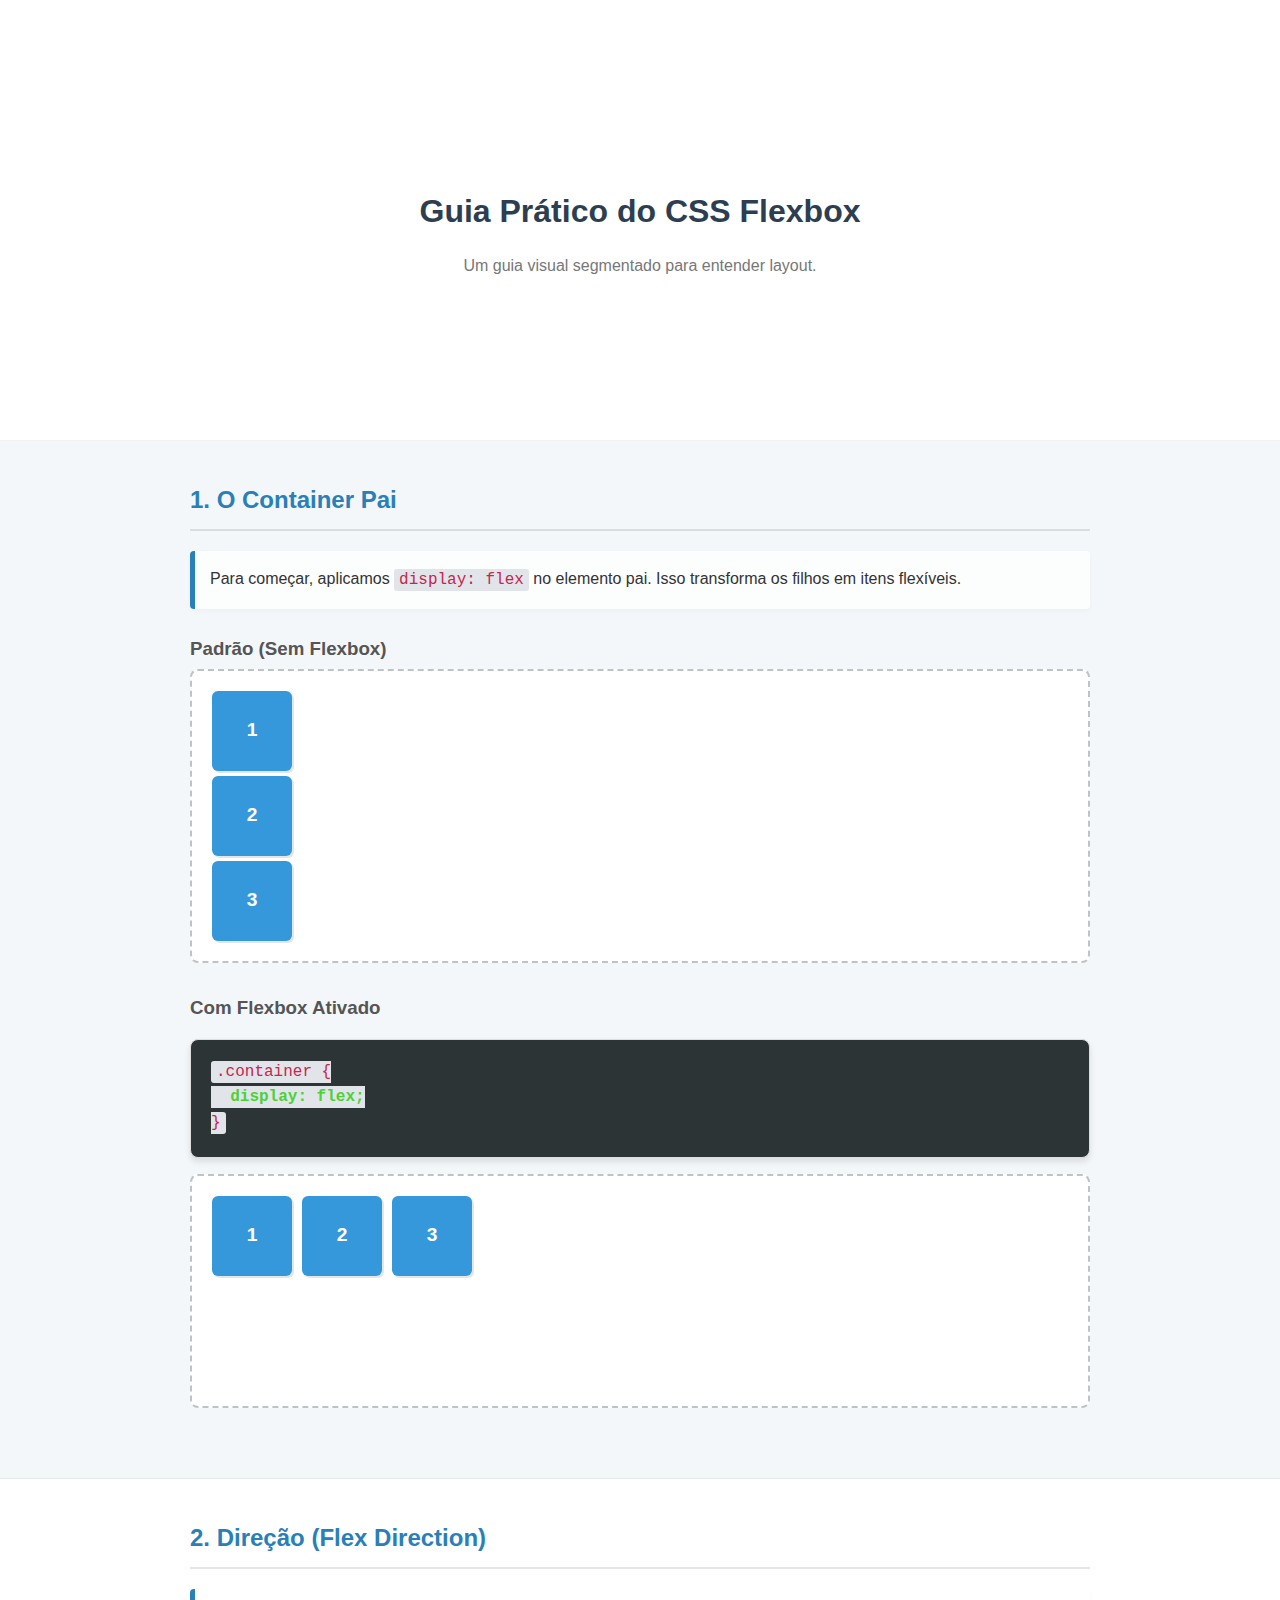
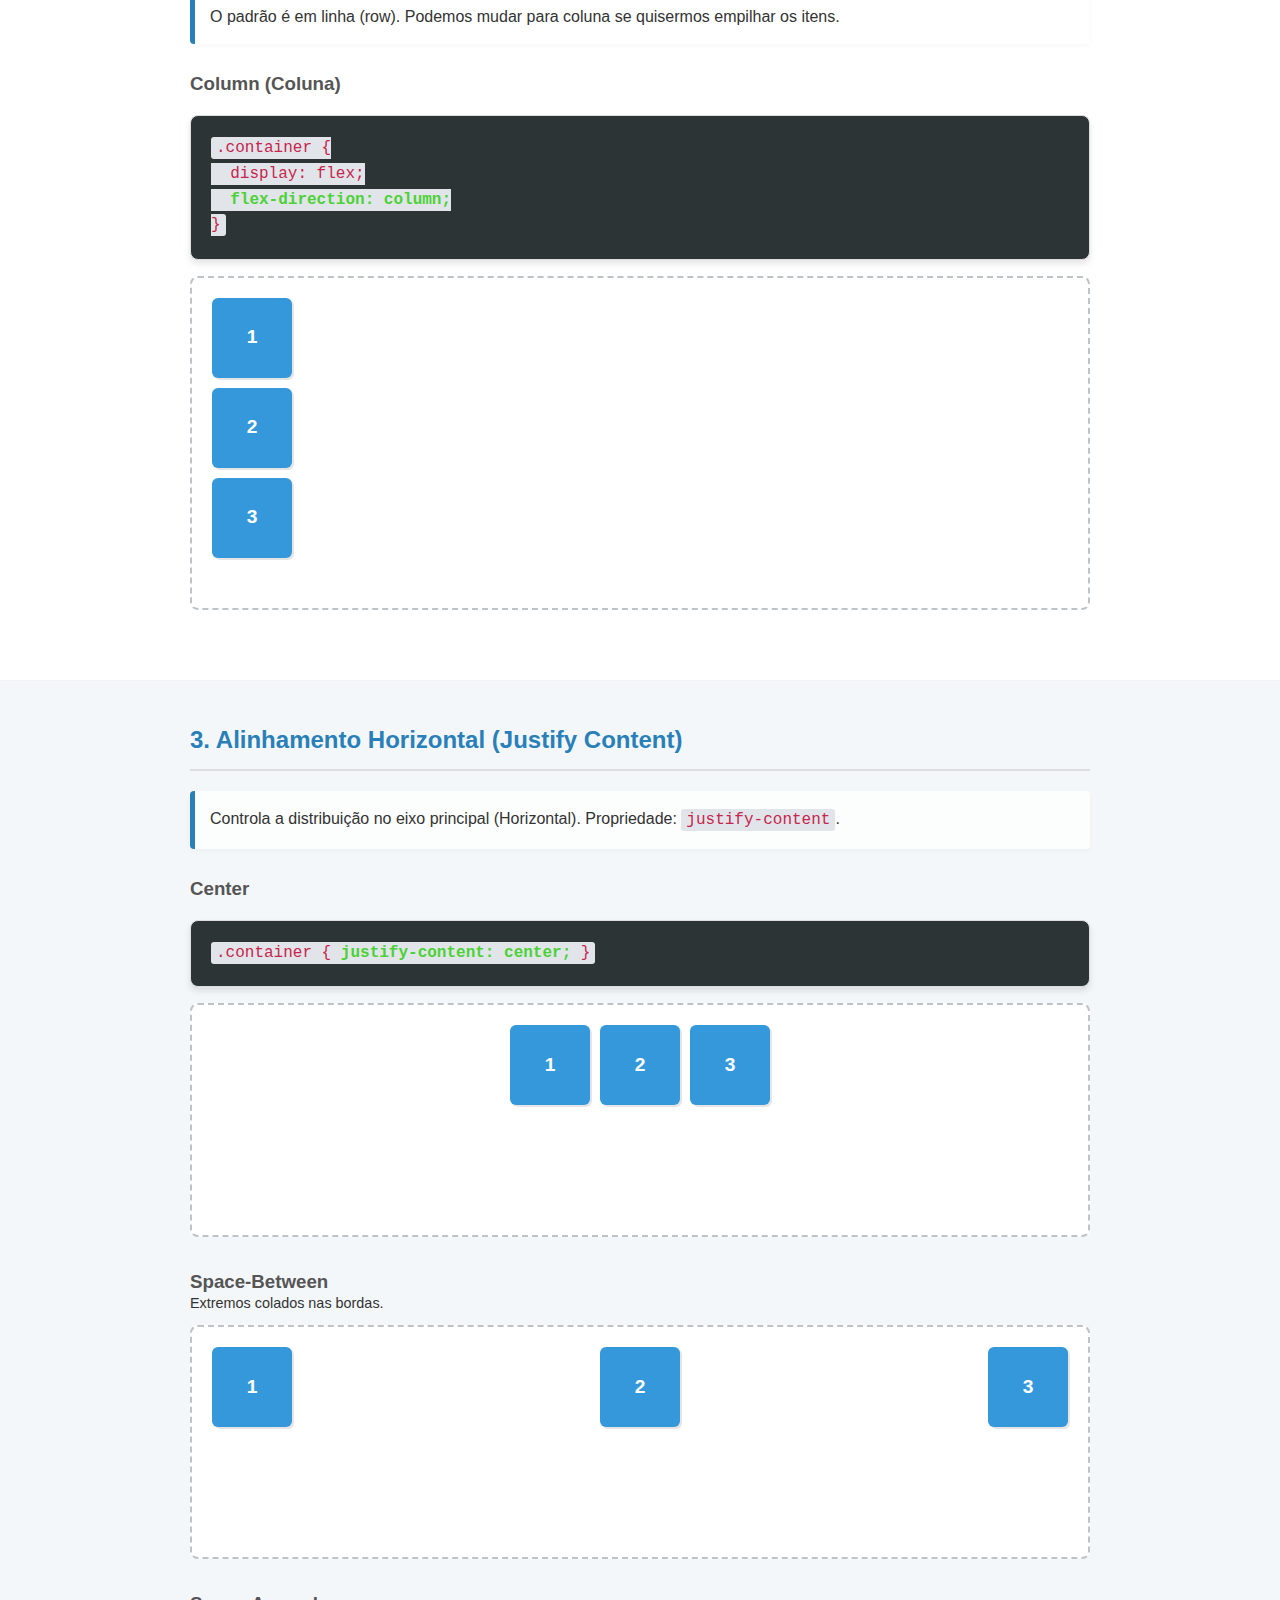
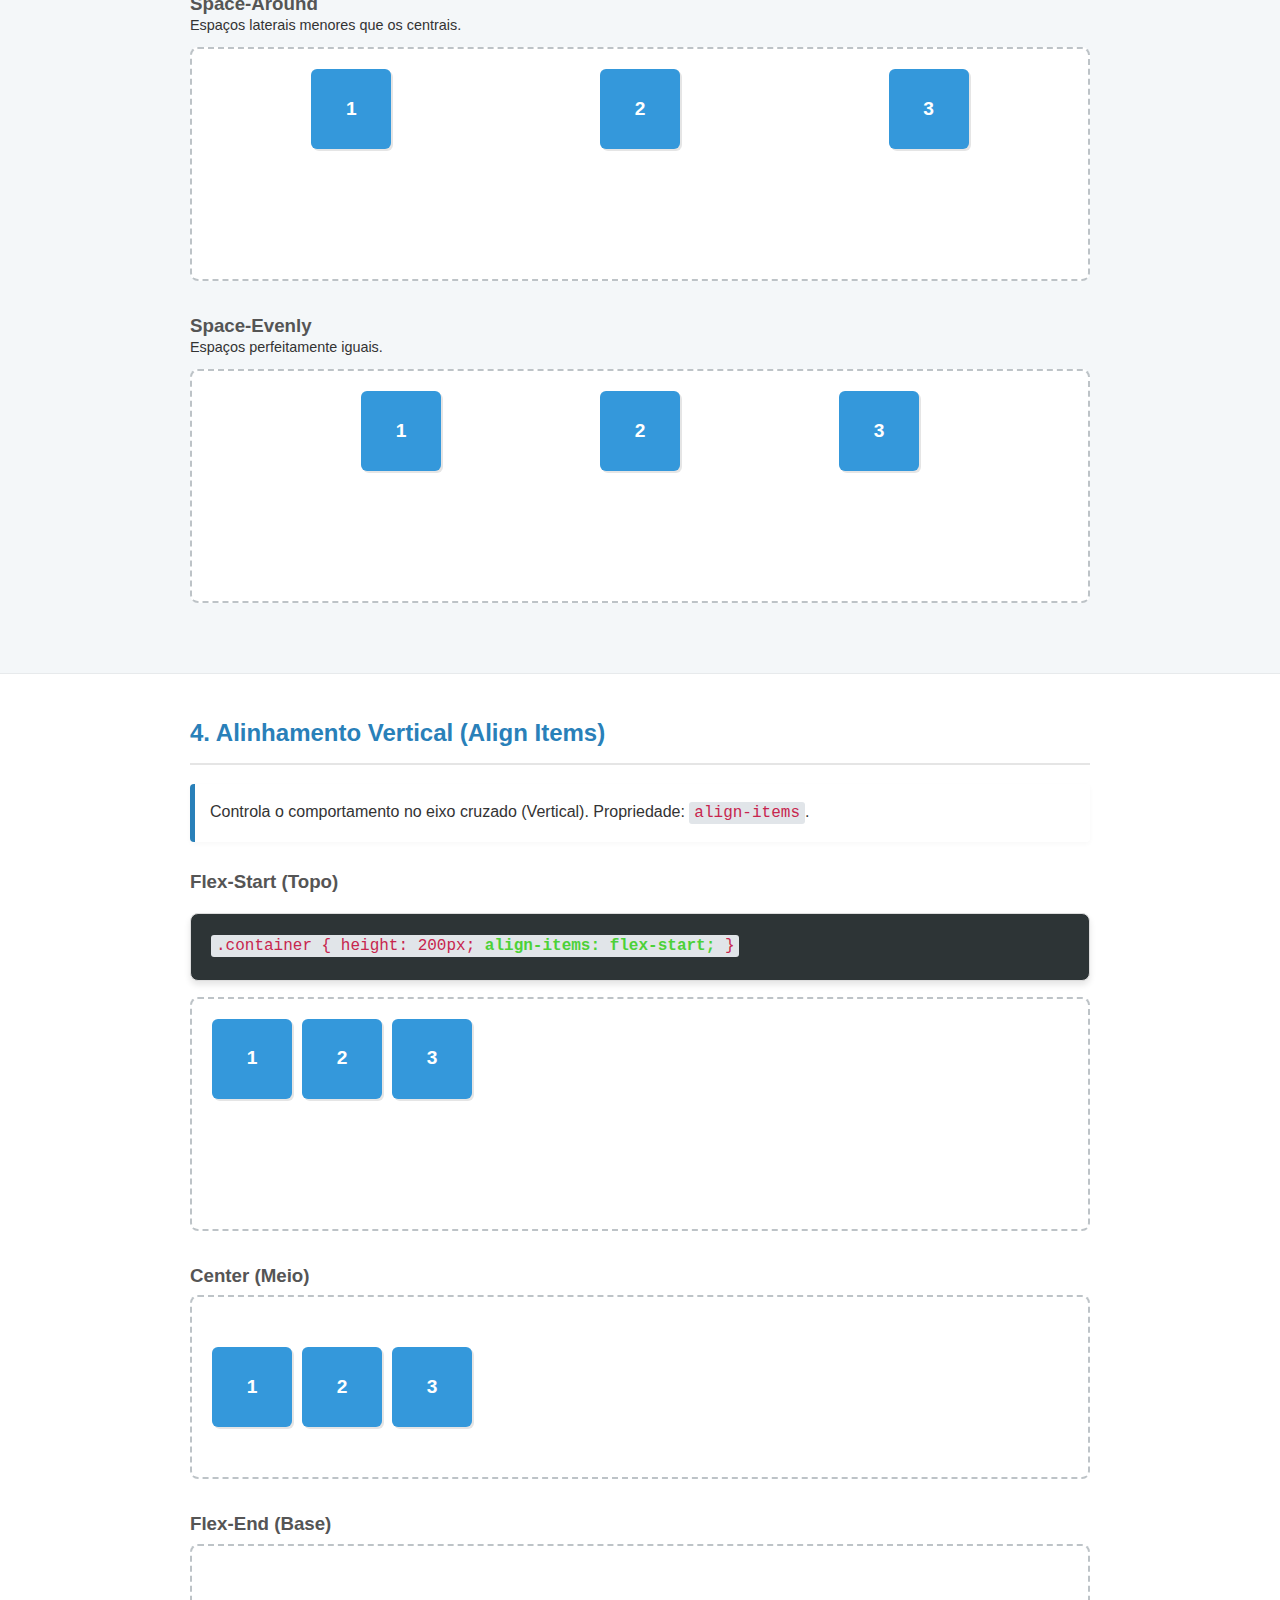
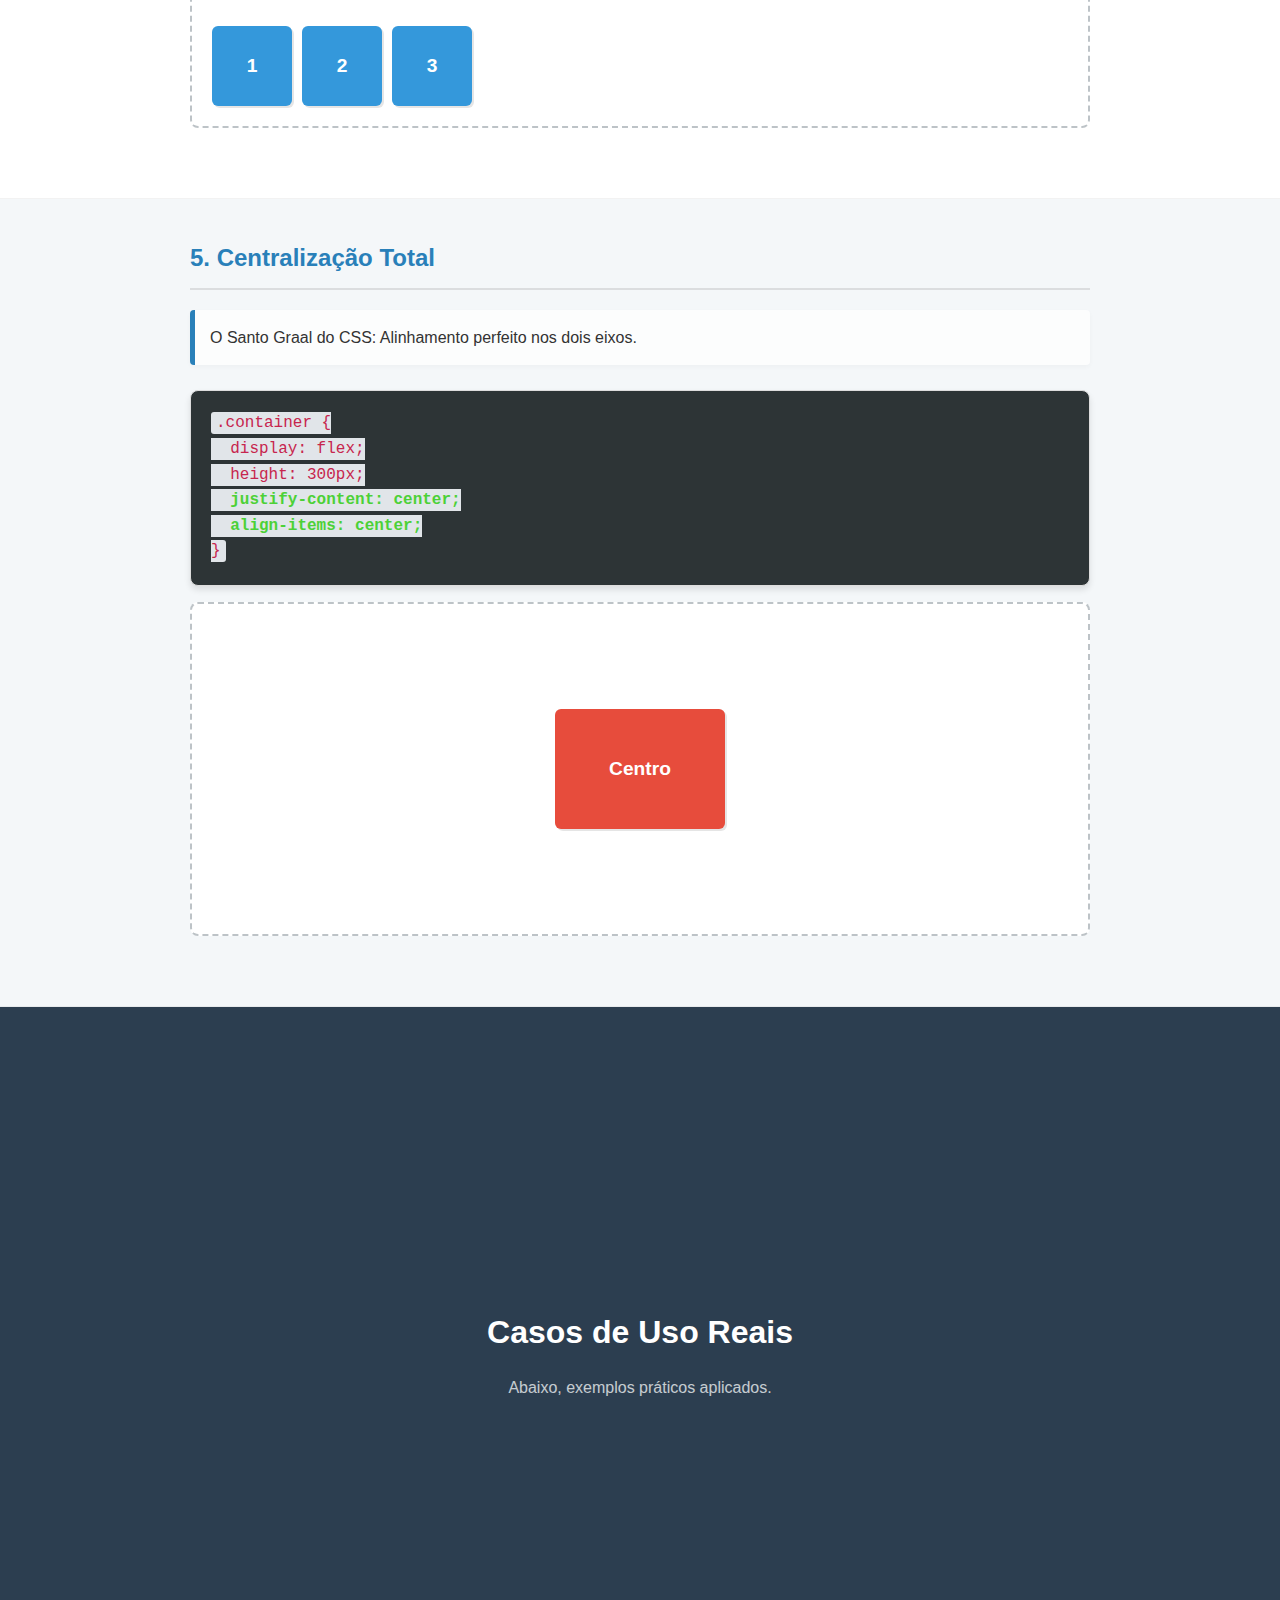
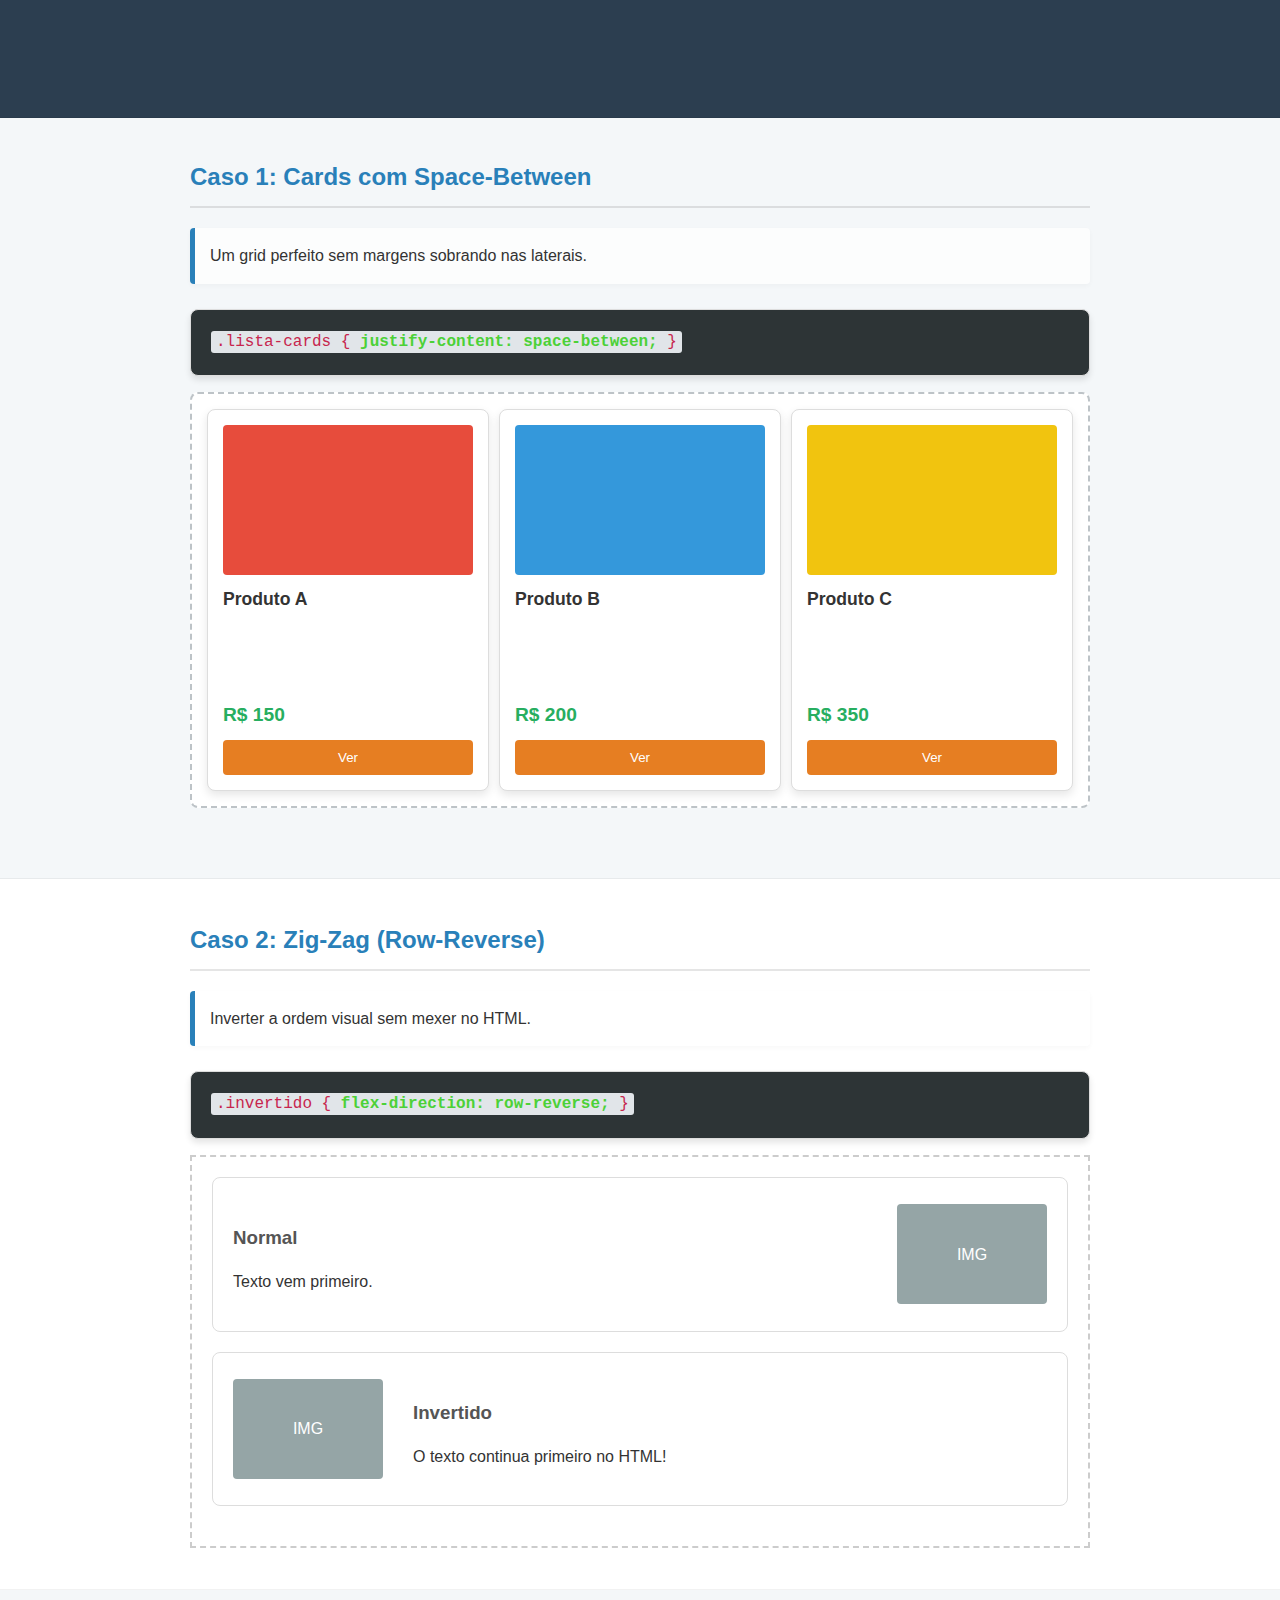
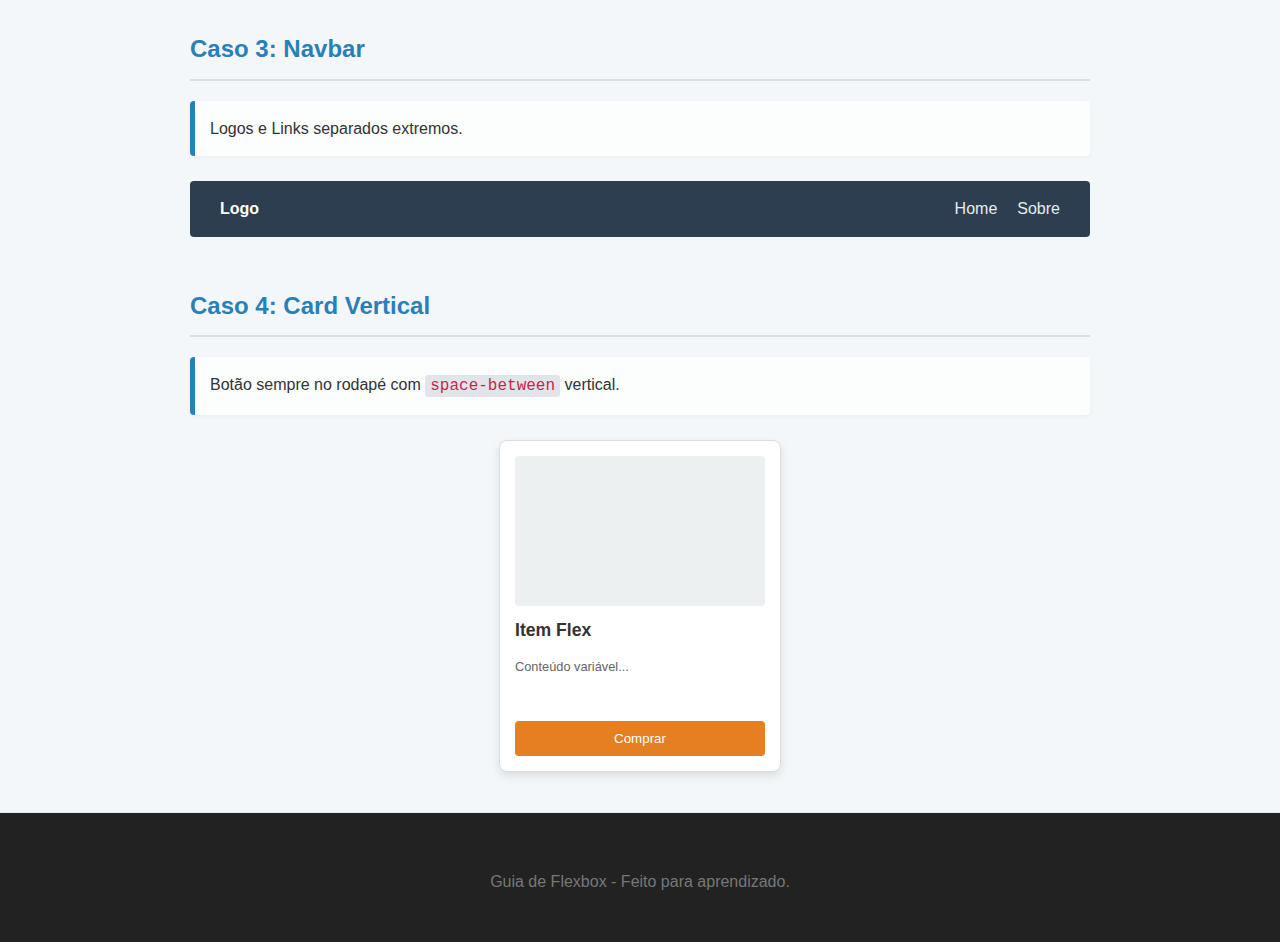
<file: Flexbox/index.html>
<!DOCTYPE html>
<html lang="pt-br">
  <head>
    <meta charset="UTF-8" />
    <meta name="viewport" content="width=device-width, initial-scale=1.0" />
    <title>Guia Visual de Flexbox CSS</title>
    <style>
      /* --- ESTILOS GERAIS (Reset e Tipografia) --- */
      body {
        font-family: "Segoe UI", Tahoma, Geneva, Verdana, sans-serif;
        line-height: 1.6;
        color: #333;
        margin: 0; /* Importante para as seções irem até a borda */
        padding: 0;
        background-color: #fff;
      }

      /* --- ESTRUTURA DE SEÇÕES (NOVO) --- */
      section.topic {
        min-height: 70vh; /* Ocupa pelo menos 70% da altura da tela */
        display: flex;
        flex-direction: column;
        justify-content: center; /* Centraliza verticalmente o conteúdo */
        padding: 40px 20px;
        border-bottom: 1px solid rgba(0, 0, 0, 0.05);
      }

      /* Cores Alternadas Suaves */
      section.topic:nth-of-type(odd) {
        background-color: #ffffff; /* Branco */
      }
      section.topic:nth-of-type(even) {
        background-color: #f4f7f9; /* Azul acinzentado muito suave */
      }

      /* Container interno para limitar a largura do texto */
      .topic-content {
        max-width: 900px;
        margin: 0 auto;
        width: 100%;
      }

      /* Títulos */
      h1 {
        color: #2c3e50;
        text-align: center;
        margin: 0 0 10px 0;
      }
      h1.main-title {
        padding-top: 40px;
      }
      h2 {
        color: #2980b9;
        border-bottom: 2px solid rgba(0, 0, 0, 0.1);
        padding-bottom: 10px;
        margin-top: 0; /* O padding da section já cuida do espaço */
      }
      h3 {
        color: #555;
        margin-bottom: 5px;
        margin-top: 25px;
      }

      p.desc {
        margin-bottom: 25px;
        background: rgba(255, 255, 255, 0.7); /* Transparência para funcionar em qualquer fundo */
        padding: 15px;
        border-left: 5px solid #2980b9;
        border-radius: 4px;
        box-shadow: 0 2px 5px rgba(0, 0, 0, 0.03);
      }

      /* --- CÓDIGO (Alto Contraste) --- */
      code {
        background: #e1e5e9;
        padding: 2px 5px;
        border-radius: 3px;
        font-family: "Consolas", "Monaco", monospace;
        color: #c7254e;
      }
      pre {
        background: #2d3436; /* Fundo escuro para destacar mais */
        border: 1px solid #ddd;
        color: #f5f6fa; /* Texto claro */
        padding: 20px;
        border-radius: 8px;
        overflow-x: auto;
        font-family: "Consolas", "Monaco", monospace;
        font-size: 1rem;
        box-shadow: 0 4px 6px rgba(0, 0, 0, 0.1);
      }
      .highlight {
        color: #4cd137;
        font-weight: bold;
      } /* Verde neon para destaque no fundo escuro */
      .comment {
        color: #aaa;
        font-style: italic;
      }

      /* --- CAIXAS DE DEMONSTRAÇÃO --- */
      .demo-container {
        background-color: #fff;
        border: 2px dashed #bdc3c7;
        margin-bottom: 30px;
        padding: 15px;
        min-height: 200px;
        border-radius: 8px;
      }

      .item {
        background-color: #3498db;
        color: white;
        font-weight: bold;
        font-size: 1.2rem;
        padding: 10px;
        margin: 5px;
        text-align: center;
        border-radius: 6px;
        box-shadow: 2px 2px 0px rgba(0, 0, 0, 0.1);
        width: 60px;
        height: 60px;
        display: flex;
        justify-content: center;
        align-items: center;
      }

      /* --- CLASSES FLEXBOX --- */
      .flex-active {
        display: flex;
      }
      .column {
        flex-direction: column;
      }
      .jc-center {
        justify-content: center;
      }
      .jc-end {
        justify-content: flex-end;
      }
      .jc-space-between {
        justify-content: space-between;
      }
      .jc-space-around {
        justify-content: space-around;
      }
      .jc-space-evenly {
        justify-content: space-evenly;
      }
      .ai-start {
        align-items: flex-start;
      }
      .ai-center {
        align-items: center;
      }
      .ai-end {
        align-items: flex-end;
      }

      /* --- ESTILOS DOS CASOS DE USO --- */
      .card-row {
        display: flex;
        justify-content: space-between;
      }
      .card-row .product-card {
        margin: 0;
        width: 30%;
        max-width: 250px;
      }

      .feature-container {
        display: flex;
        align-items: center;
        background: #fff;
        border: 1px solid #ddd;
        margin-bottom: 20px;
        padding: 20px;
        gap: 30px;
        border-radius: 8px;
      }
      .feature-text {
        flex: 1;
      }
      .feature-img {
        width: 150px;
        height: 100px;
        background: #95a5a6;
        display: flex;
        align-items: center;
        justify-content: center;
        color: white;
        border-radius: 4px;
      }
      .reverse {
        flex-direction: row-reverse;
      }

      .navbar-demo {
        display: flex;
        justify-content: space-between;
        align-items: center;
        background-color: #2c3e50;
        color: white;
        padding: 15px 30px;
        border-radius: 4px;
      }
      .nav-links {
        display: flex;
        gap: 20px;
        list-style: none;
        margin: 0;
        padding: 0;
      }
      .nav-links li {
        cursor: pointer;
        opacity: 0.9;
      }

      .product-card {
        display: flex;
        flex-direction: column;
        justify-content: space-between;
        width: 250px;
        height: 350px;
        background: white;
        border: 1px solid #ddd;
        padding: 15px;
        margin: 0 auto;
        border-radius: 8px;
        box-shadow: 0 4px 10px rgba(0, 0, 0, 0.1);
      }
      .p-img {
        height: 150px;
        background: #ecf0f1;
        border-radius: 4px;
        margin-bottom: 10px;
      }
      .p-title {
        font-weight: bold;
        font-size: 1.1em;
        margin-bottom: 5px;
      }
      .p-price {
        color: #27ae60;
        font-weight: bold;
        font-size: 1.2em;
      }
      .p-btn {
        background: #e67e22;
        color: white;
        border: none;
        padding: 10px;
        border-radius: 4px;
        cursor: pointer;
        margin-top: 10px;
      }
    </style>
  </head>
  <body>
    <!-- INTRO -->
    <section class="topic" style="min-height: 40vh">
      <div class="topic-content">
        <h1 class="main-title">Guia Prático do CSS Flexbox</h1>
        <p style="text-align: center; color: #777">Um guia visual segmentado para entender layout.</p>
      </div>
    </section>

    <!-- TÓPICO 1 -->
    <section class="topic">
      <div class="topic-content">
        <h2>1. O Container Pai</h2>
        <p class="desc">Para começar, aplicamos <code>display: flex</code> no elemento pai. Isso transforma os filhos em itens flexíveis.</p>

        <h3>Padrão (Sem Flexbox)</h3>
        <div class="demo-container">
          <div class="item">1</div>
          <div class="item">2</div>
          <div class="item">3</div>
        </div>

        <h3>Com Flexbox Ativado</h3>
        <pre><code>.container {
  <span class="highlight">display: flex;</span>
}</code></pre>
        <div class="demo-container flex-active">
          <div class="item">1</div>
          <div class="item">2</div>
          <div class="item">3</div>
        </div>
      </div>
    </section>

    <!-- TÓPICO 2 -->
    <section class="topic">
      <div class="topic-content">
        <h2>2. Direção (Flex Direction)</h2>
        <p class="desc">O padrão é em linha (row). Podemos mudar para coluna se quisermos empilhar os itens.</p>

        <h3>Column (Coluna)</h3>
        <pre><code>.container {
  display: flex;
  <span class="highlight">flex-direction: column;</span>
}</code></pre>
        <div class="demo-container flex-active column" style="height: 300px">
          <div class="item">1</div>
          <div class="item">2</div>
          <div class="item">3</div>
        </div>
      </div>
    </section>

    <!-- TÓPICO 3 -->
    <section class="topic">
      <div class="topic-content">
        <h2>3. Alinhamento Horizontal (Justify Content)</h2>
        <p class="desc">Controla a distribuição no eixo principal (Horizontal). Propriedade: <code>justify-content</code>.</p>

        <h3>Center</h3>
        <pre><code>.container { <span class="highlight">justify-content: center;</span> }</code></pre>
        <div class="demo-container flex-active jc-center">
          <div class="item">1</div>
          <div class="item">2</div>
          <div class="item">3</div>
        </div>

        <h3>Space-Between</h3>
        <p style="font-size: 0.9em; margin-top: -10px; margin-bottom: 10px">Extremos colados nas bordas.</p>
        <div class="demo-container flex-active jc-space-between">
          <div class="item">1</div>
          <div class="item">2</div>
          <div class="item">3</div>
        </div>

        <h3>Space-Around</h3>
        <p style="font-size: 0.9em; margin-top: -10px; margin-bottom: 10px">Espaços laterais menores que os centrais.</p>
        <div class="demo-container flex-active jc-space-around">
          <div class="item">1</div>
          <div class="item">2</div>
          <div class="item">3</div>
        </div>

        <h3>Space-Evenly</h3>
        <p style="font-size: 0.9em; margin-top: -10px; margin-bottom: 10px">Espaços perfeitamente iguais.</p>
        <div class="demo-container flex-active jc-space-evenly">
          <div class="item">1</div>
          <div class="item">2</div>
          <div class="item">3</div>
        </div>
      </div>
    </section>

    <!-- TÓPICO 4 -->
    <section class="topic">
      <div class="topic-content">
        <h2>4. Alinhamento Vertical (Align Items)</h2>
        <p class="desc">Controla o comportamento no eixo cruzado (Vertical). Propriedade: <code>align-items</code>.</p>

        <h3>Flex-Start (Topo)</h3>
        <pre><code>.container { height: 200px; <span class="highlight">align-items: flex-start;</span> }</code></pre>
        <div class="demo-container flex-active ai-start">
          <div class="item">1</div>
          <div class="item">2</div>
          <div class="item">3</div>
        </div>

        <h3>Center (Meio)</h3>
        <div class="demo-container flex-active ai-center" style="min-height: 150px">
          <div class="item">1</div>
          <div class="item">2</div>
          <div class="item">3</div>
        </div>

        <h3>Flex-End (Base)</h3>
        <div class="demo-container flex-active ai-end" style="min-height: 150px">
          <div class="item">1</div>
          <div class="item">2</div>
          <div class="item">3</div>
        </div>
      </div>
    </section>

    <!-- TÓPICO 5 -->
    <section class="topic">
      <div class="topic-content">
        <h2>5. Centralização Total</h2>
        <p class="desc">O Santo Graal do CSS: Alinhamento perfeito nos dois eixos.</p>
        <pre><code>.container {
  display: flex;
  height: 300px;
  <span class="highlight">justify-content: center;</span>
  <span class="highlight">align-items: center;</span>
}</code></pre>
        <div class="demo-container flex-active jc-center ai-center" style="height: 300px">
          <div class="item" style="background-color: #e74c3c; width: 150px; height: 100px">Centro</div>
        </div>
      </div>
    </section>

    <!-- CASOS DE USO -->
    <section class="topic" style="background-color: #2c3e50; color: #ecf0f1">
      <div class="topic-content">
        <h1 style="color: #fff">Casos de Uso Reais</h1>
        <p style="text-align: center; opacity: 0.8">Abaixo, exemplos práticos aplicados.</p>
      </div>
    </section>

    <!-- CASO 1 -->
    <section class="topic">
      <div class="topic-content">
        <h2>Caso 1: Cards com Space-Between</h2>
        <p class="desc">Um grid perfeito sem margens sobrando nas laterais.</p>

        <pre><code>.lista-cards { <span class="highlight">justify-content: space-between;</span> }</code></pre>

        <div class="demo-container" style="display: flex; align-items: center">
          <div class="card-row" style="width: 100%">
            <div class="product-card">
              <div>
                <div class="p-img" style="background: #e74c3c"></div>
                <div class="p-title">Produto A</div>
              </div>
              <div>
                <div class="p-price">R$ 150</div>
                <button class="p-btn" style="width: 100%">Ver</button>
              </div>
            </div>
            <div class="product-card">
              <div>
                <div class="p-img" style="background: #3498db"></div>
                <div class="p-title">Produto B</div>
              </div>
              <div>
                <div class="p-price">R$ 200</div>
                <button class="p-btn" style="width: 100%">Ver</button>
              </div>
            </div>
            <div class="product-card">
              <div>
                <div class="p-img" style="background: #f1c40f"></div>
                <div class="p-title">Produto C</div>
              </div>
              <div>
                <div class="p-price">R$ 350</div>
                <button class="p-btn" style="width: 100%">Ver</button>
              </div>
            </div>
          </div>
        </div>
      </div>
    </section>

    <!-- CASO 2 -->
    <section class="topic">
      <div class="topic-content">
        <h2>Caso 2: Zig-Zag (Row-Reverse)</h2>
        <p class="desc">Inverter a ordem visual sem mexer no HTML.</p>

        <pre><code>.invertido { <span class="highlight">flex-direction: row-reverse;</span> }</code></pre>

        <div style="border: 2px dashed #ccc; padding: 20px; background: #fff">
          <div class="feature-container">
            <div class="feature-text">
              <h3>Normal</h3>
              <p>Texto vem primeiro.</p>
            </div>
            <div class="feature-img">IMG</div>
          </div>
          <div class="feature-container reverse">
            <div class="feature-text">
              <h3>Invertido</h3>
              <p>O texto continua primeiro no HTML!</p>
            </div>
            <div class="feature-img">IMG</div>
          </div>
        </div>
      </div>
    </section>

    <!-- CASO 3 & 4 (Agrupados para finalizar) -->
    <section class="topic">
      <div class="topic-content">
        <h2>Caso 3: Navbar</h2>
        <p class="desc">Logos e Links separados extremos.</p>
        <nav class="navbar-demo">
          <div style="font-weight: bold">Logo</div>
          <ul class="nav-links">
            <li>Home</li>
            <li>Sobre</li>
          </ul>
        </nav>

        <h2 style="margin-top: 50px">Caso 4: Card Vertical</h2>
        <p class="desc">Botão sempre no rodapé com <code>space-between</code> vertical.</p>
        <div class="product-card" style="margin: 0 auto; height: 300px">
          <div>
            <div class="p-img"></div>
            <div class="p-title">Item Flex</div>
            <p style="font-size: 0.8em; color: #666">Conteúdo variável...</p>
          </div>
          <button class="p-btn">Comprar</button>
        </div>
      </div>
    </section>

    <footer style="text-align: center; padding: 40px; background: #222; color: #777">
      <p>Guia de Flexbox - Feito para aprendizado.</p>
    </footer>
  </body>
</html>
</file>
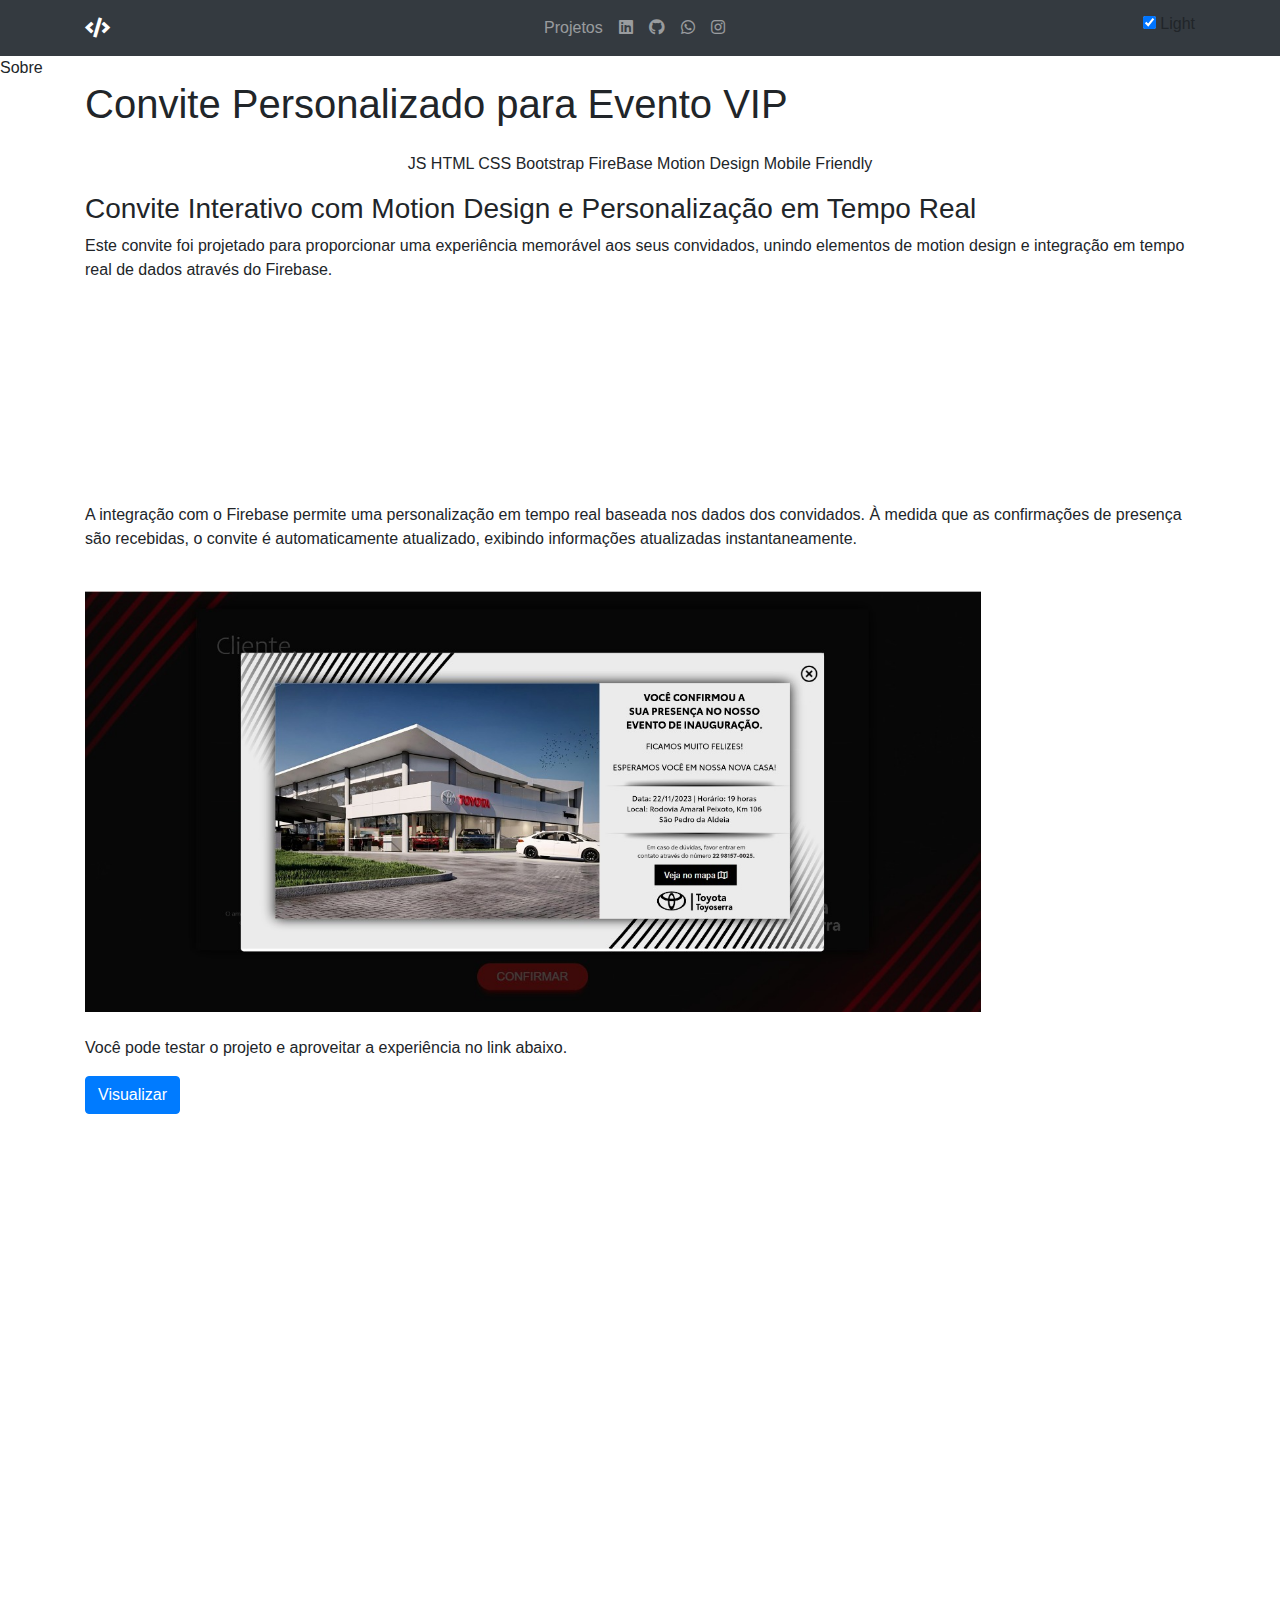
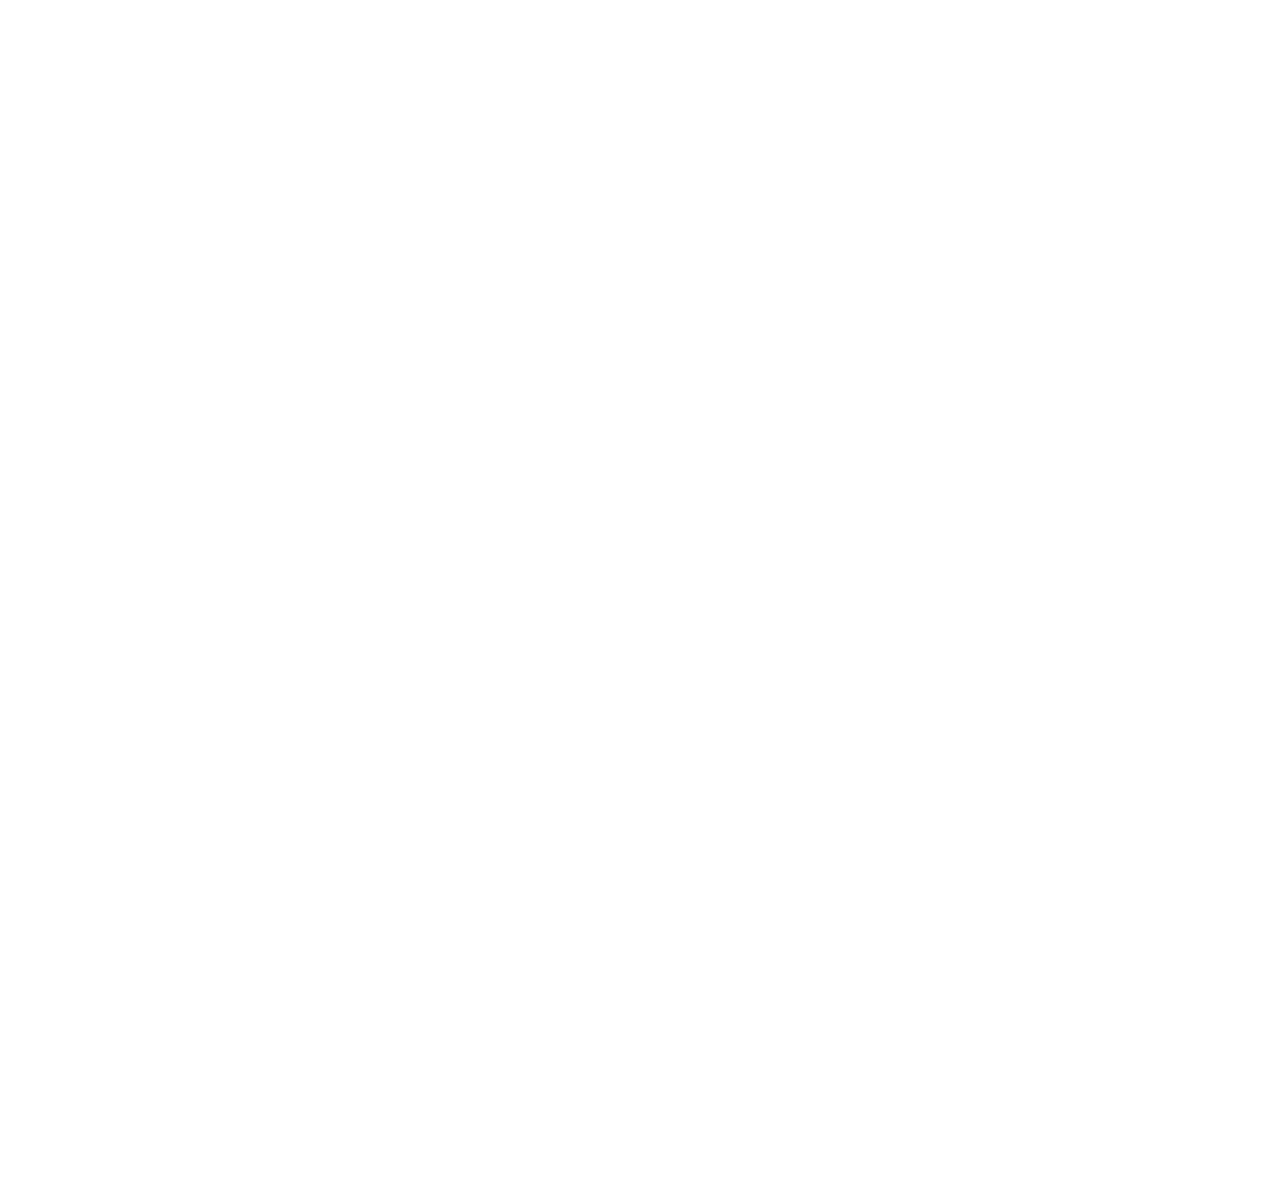
<file: Portfolio/projetos/convite/convite.html>
<!DOCTYPE html>
<html>

    <head>
        <meta charset="UTF-8">
        <title>Meu Portfólio</title>
        <link rel="stylesheet" href="https://stackpath.bootstrapcdn.com/bootstrap/4.5.2/css/bootstrap.min.css">
        <link rel="stylesheet" href="https://cdnjs.cloudflare.com/ajax/libs/font-awesome/5.15.3/css/all.min.css">
        <link href="https://fonts.googleapis.com/css2?family=Public+Sans:ital,wght@0,400;0,700;1,400;1,700&family=Quicksand:wght@600;700&display=swap" rel="stylesheet">
        <link rel="stylesheet" href="https://techhub.dev.br/Portfolio/css/styleDark.css">
        <link rel="stylesheet" href="https://techhub.dev.br/Portfolio/css/styleLight.css">
        <link rel="stylesheet" href="https://techhub.dev.br/Portfolio/css/style.css">
        <link rel="stylesheet" href="https://techhub.dev.br/Portfolio/css/project.css">
        <script src="https://techhub.dev.br/Portfolio/js/script.js"></script>
    </head>

    <body>
        <div>
            <nav class="navbar navbar-expand-lg navbar-dark bg-dark">
                <div class="container d-flex justify-content-center">
                    <a class="navbar-brand" href="https://techhub.dev.br/Portfolio">
                        <i class="fas fa-code"></i>
                    </a>
                    <button class="navbar-toggler" type="button" data-toggle="collapse" data-target="#navbarNav" aria-controls="navbarNav" aria-expanded="false" aria-label="Toggle navigation">
                        <span class="navbar-toggler-icon"></span>
                    </button>
                    <div class="collapse navbar-collapse justify-content-center" id="navbarNav">
                        <ul class="navbar-nav">
                            <li class="nav-item">
                                <a class="nav-link" onclick="scrollToSection()">Projetos</a>
                            </li>
                            <li class="nav-item">
                                <a class="nav-link" href="https://www.linkedin.com/in/jp-m-g-a-04/" target="_blank">
                                    <i class="fab fa-linkedin"></i>
                                </a>
                            </li>
                            <li class="nav-item">
                                <a class="nav-link" href="https://github.com/Jpirnanda" target="_blank">
                                    <i class="fab fa-github"></i>
                                </a>
                            </li>
                            <li class="nav-item">
                                <a class="nav-link" href="https://api.whatsapp.com/send/?phone=5522998961154&text=Ol%C3%A1%21+Vi+seu+Portf%C3%B3lio+e+quero+saber+mais.&type=phone_number&app_absent=0" target="_blank">
                                    <i class="fab fa-whatsapp"></i>
                                </a>
                            </li>
                            <li class="nav-item">
                                <a class="nav-link" href="https://www.instagram.com/jota.py_/" target="_blank">
                                    <i class="fab fa-instagram"></i>
                                </a>
                            </li>
                        </ul>
                    </div>
                    <div class="toggle-container">
                        <label class="toggle-switch">
                            <input type="checkbox" checked>
                            <span class="toggle-slider round"></span>
                        </label>
                        <span class="switchText">Light</span>
                    </div>
                </div>
            </nav>
            <!-- Informações -->
            <div class="scroll-container" style="height: 300vh;">
                <div class="scroll-title">Sobre</div>
                <div class="container">
                    <h1>Convite Personalizado para Evento VIP</h1>
                    <div class="project-img"></div>
                    <div class="text-center skills mt-4">
                        <p>
                            <span class="tag">JS</span>
                            <span class="tag">HTML</span>
                            <span class="tag">CSS</span>
                            <span class="tag">Bootstrap</span>
                            <span class="tag">FireBase</span>
                            <span class="tag">Motion Design</span>
                            <span class="tag">Mobile Friendly</span>
                        </p>
                    </div>
                    <div class="block">
                        <h3>Convite Interativo com Motion Design e Personalização em Tempo Real</h3>
                        <p>Este convite foi projetado para proporcionar uma experiência memorável aos seus convidados, unindo elementos de motion design e integração em tempo real de dados através do Firebase.</p>
                        <br>
                        <video autoplay loop muted>
                            <source src="https://techhub.dev.br/Portfolio/src/Convite.mp4" type="video/mp4">
                            Seu navegador não suporta o elemento de vídeo.
                        </video>
                        <br><br>
                        <p>A integração com o Firebase permite uma personalização em tempo real baseada nos dados dos convidados. À medida que as confirmações de presença são recebidas, o convite é automaticamente atualizado, exibindo informações atualizadas instantaneamente.</p>
                        <br>
                        <img src="../convite/convite2.jpeg" style="width: 70vw;">
                        <br><br>
                        <p>Você pode testar o projeto e aproveitar a experiência no link abaixo.</p>
                        <button class="btn btn-primary"><a href="https://grupotoyoserra.com.br/convite/?c=ZSYU" target="_blank" style="color: white; text-decoration: none;">Visualizar</a></button>
                    </div>
                </div>
            </div>
            <br>


            <script src="https://cdn.jsdelivr.net/npm/bootstrap@5.0.2/dist/js/bootstrap.bundle.min.js" integrity="sha384-MrcW6ZMFYlzcLA8Nl+NtUVF0sA7MsXsP1UyJoMp4YLEuNSfAP+JcXn/tWtIaxVXM" crossorigin="anonymous"></script>


    </body>


</html>
</file>
